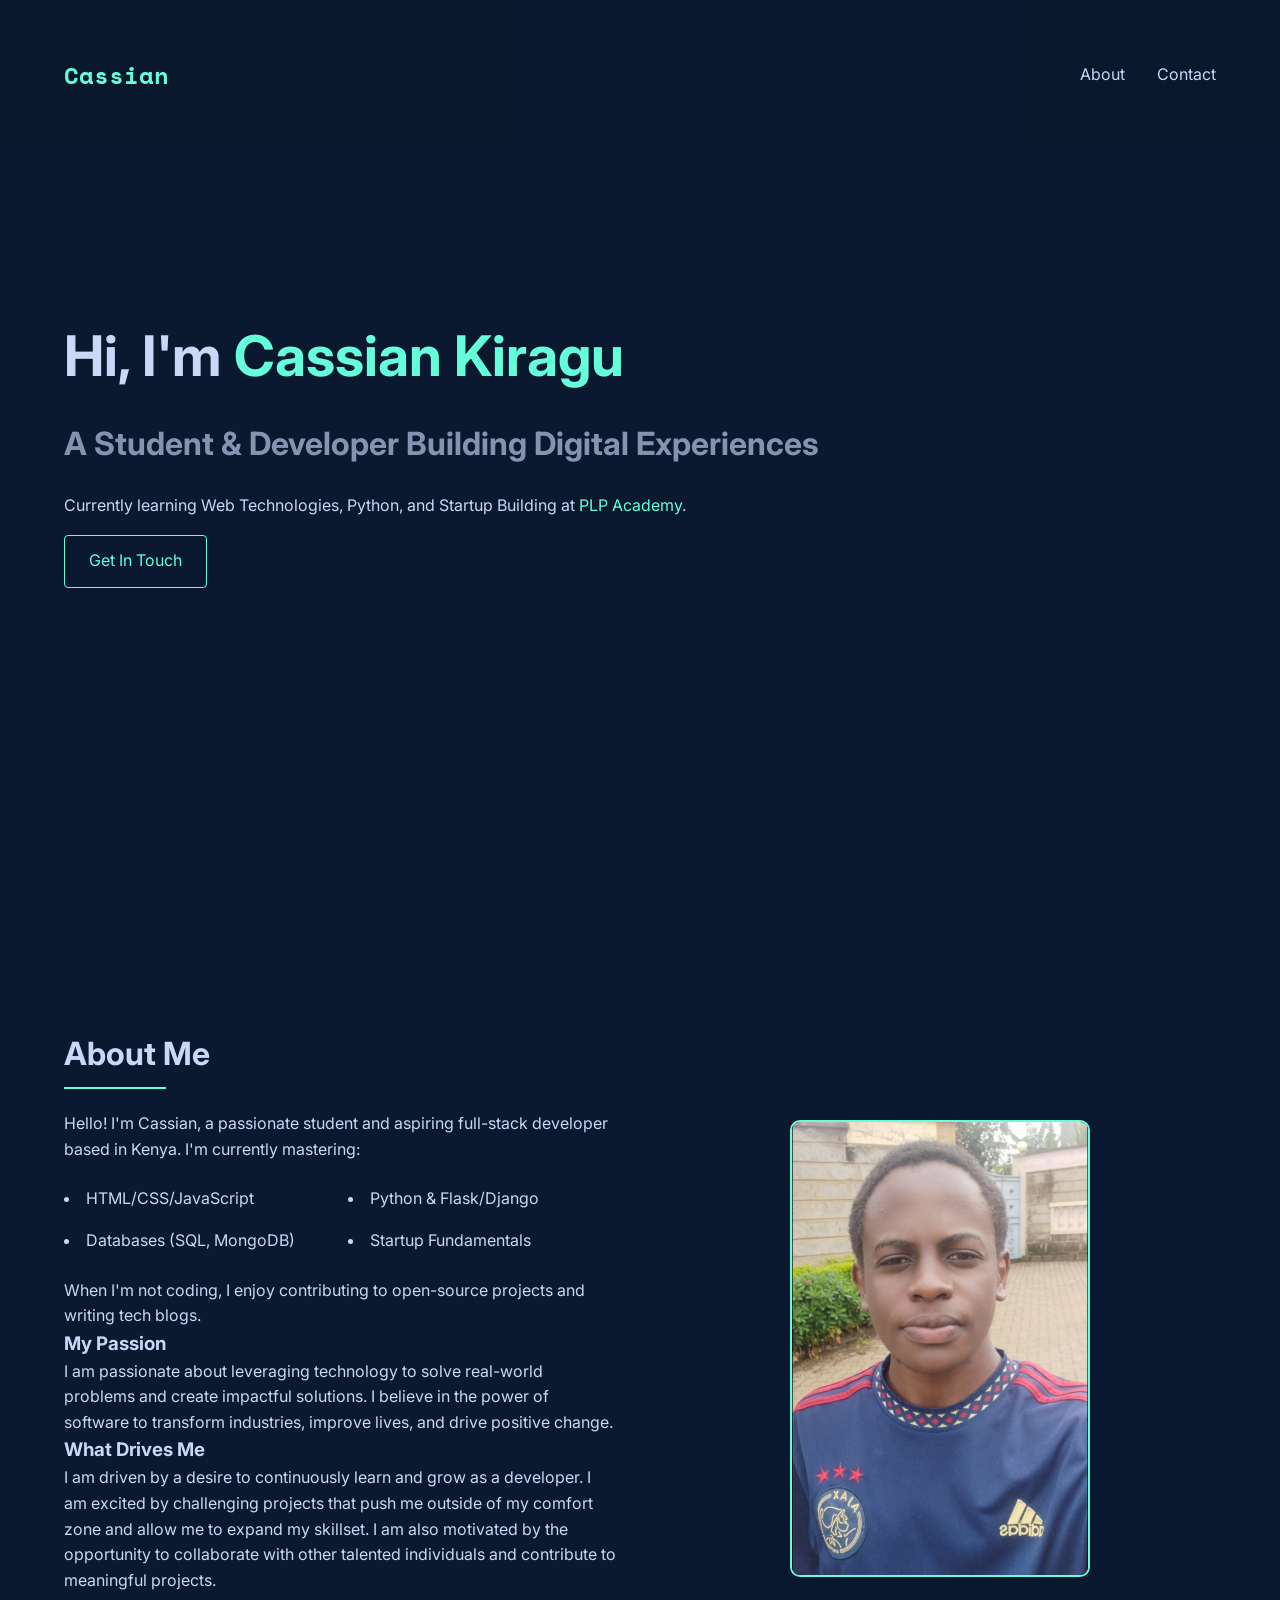
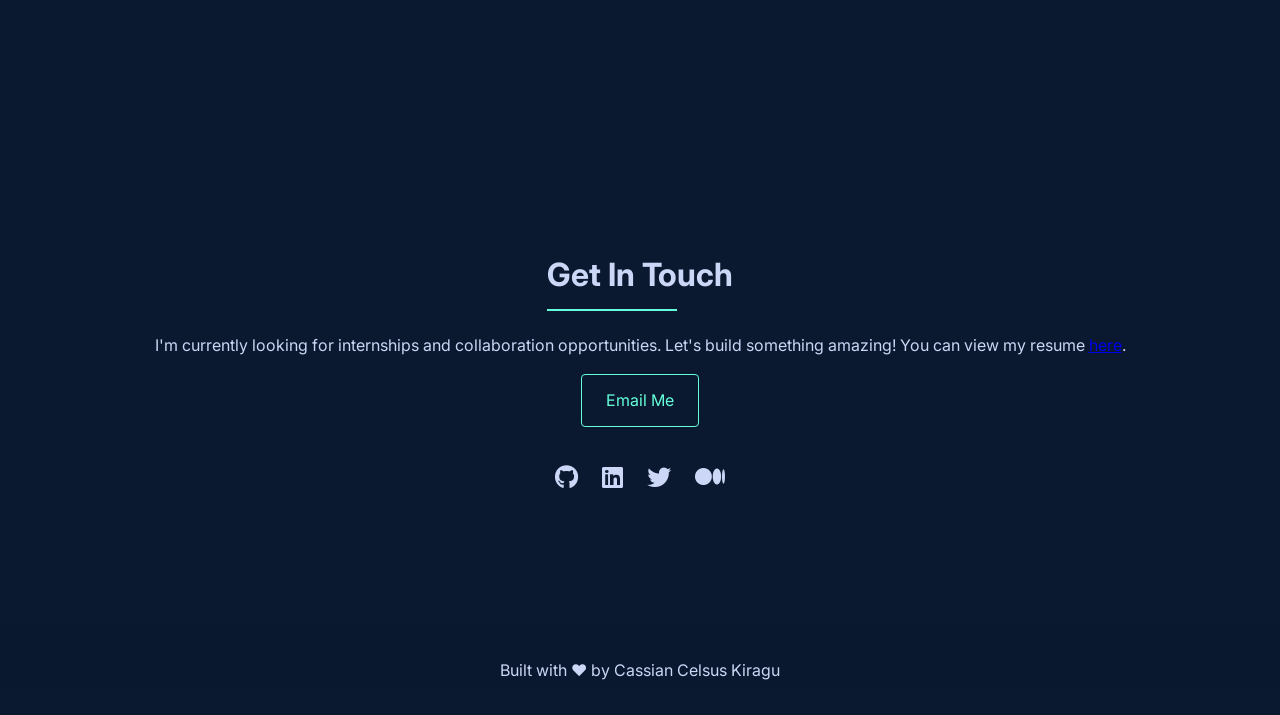
<file: Web Development/index.html>
<!DOCTYPE html>
<html lang="en">
<head>
    <meta charset="UTF-8">
    <meta name="viewport" content="width=device-width, initial-scale=1.0">
    <title>Cassian Celsus Kiragu | Web Developer</title>
    <link rel="stylesheet" href="https://cdnjs.cloudflare.com/ajax/libs/font-awesome/6.4.0/css/all.min.css">
    <link href="https://fonts.googleapis.com/css2?family=Space+Mono:wght@400;700&family=Inter:wght@300;500;700&display=swap" rel="stylesheet">
    <link rel="stylesheet" href="styles.css">
</head>
<body>
    <nav id="navbar">
        <div class="container">
            <a href="#home" class="logo">Cassian</a>
            <ul class="nav-links">
                <li><a href="#about">About</a></li>
                <li><a href="#contact">Contact</a></li>
            </ul>
        </div>
    </nav>

    <section id="home" class="hero">
        <div class="container">
            <h1>Hi, I'm <span class="highlight">Cassian Kiragu</span></h1>
            <h2>A Student & Developer Building Digital Experiences</h2>
            <p>Currently learning Web Technologies, Python, and Startup Building at <span class="highlight">PLP Academy</span>.</p>
            <a href="#contact" class="btn">Get In Touch</a>
        </div>
    </section>

    <section id="about" class="about">
        <div class="container">
            <h2>About Me</h2>
            <div class="about-content">
                <div class="about-text">
                    <p>Hello! I'm Cassian, a passionate student and aspiring full-stack developer based in Kenya. I'm currently mastering:</p>
                    <ul class="skills">
                        <li>HTML/CSS/JavaScript</li>
                        <li>Python & Flask/Django</li>
                        <li>Databases (SQL, MongoDB)</li>
                        <li>Startup Fundamentals</li>
                    </ul>
                    <p>When I'm not coding, I enjoy contributing to open-source projects and writing tech blogs.</p>
                    
                    <h3>My Passion</h3>
                    <p>
                        I am passionate about leveraging technology to solve real-world problems and create impactful solutions.
                        I believe in the power of software to transform industries, improve lives, and drive positive change.
                    </p>
        
                    <h3>What Drives Me</h3>
                    <p>
                         I am driven by a desire to continuously learn and grow as a developer. I am excited by challenging projects that
                         push me outside of my comfort zone and allow me to expand my skillset. I am also motivated by the opportunity to
                         collaborate with other talented individuals and contribute to meaningful projects.
                    </p>
                </div>
                <div class="about-image">
                    <img src="kiragu.JPG" alt="Cassian Kiragu">
                </div>
            </div>
        </div>
    </section>

    <section id="contact" class="contact">
        <div class="container">
            <h2>Get In Touch</h2>
            <p>I'm currently looking for internships and collaboration opportunities. Let's build something amazing!  You can view my resume <a href="https://docs.google.com/document/d/1yob4PTt1Cpsqifiw5PnuSFHoMYLOh6i129GcGAaDdbM/edit?usp=sharing" target="_blank">here</a>.</p>
            <a href="mailto:kiragucassian@gmail.com" class="btn">Email Me</a>
            <div class="social-links">
                <a href="https://github.com/CelsusK" target="_blank"><i class="fab fa-github"></i></a>
                <a href="#" target="_blank"><i class="fab fa-linkedin"></i></a>
                <a href="#" target="_blank"><i class="fab fa-twitter"></i></a>
                <a href="#" target="_blank"><i class="fab fa-medium"></i></a>
            </div>
        </div>
    </section>

    <footer>
        <p>Built with ❤️ by Cassian Celsus Kiragu</p>
    </footer>
</body>
</html>
</file>
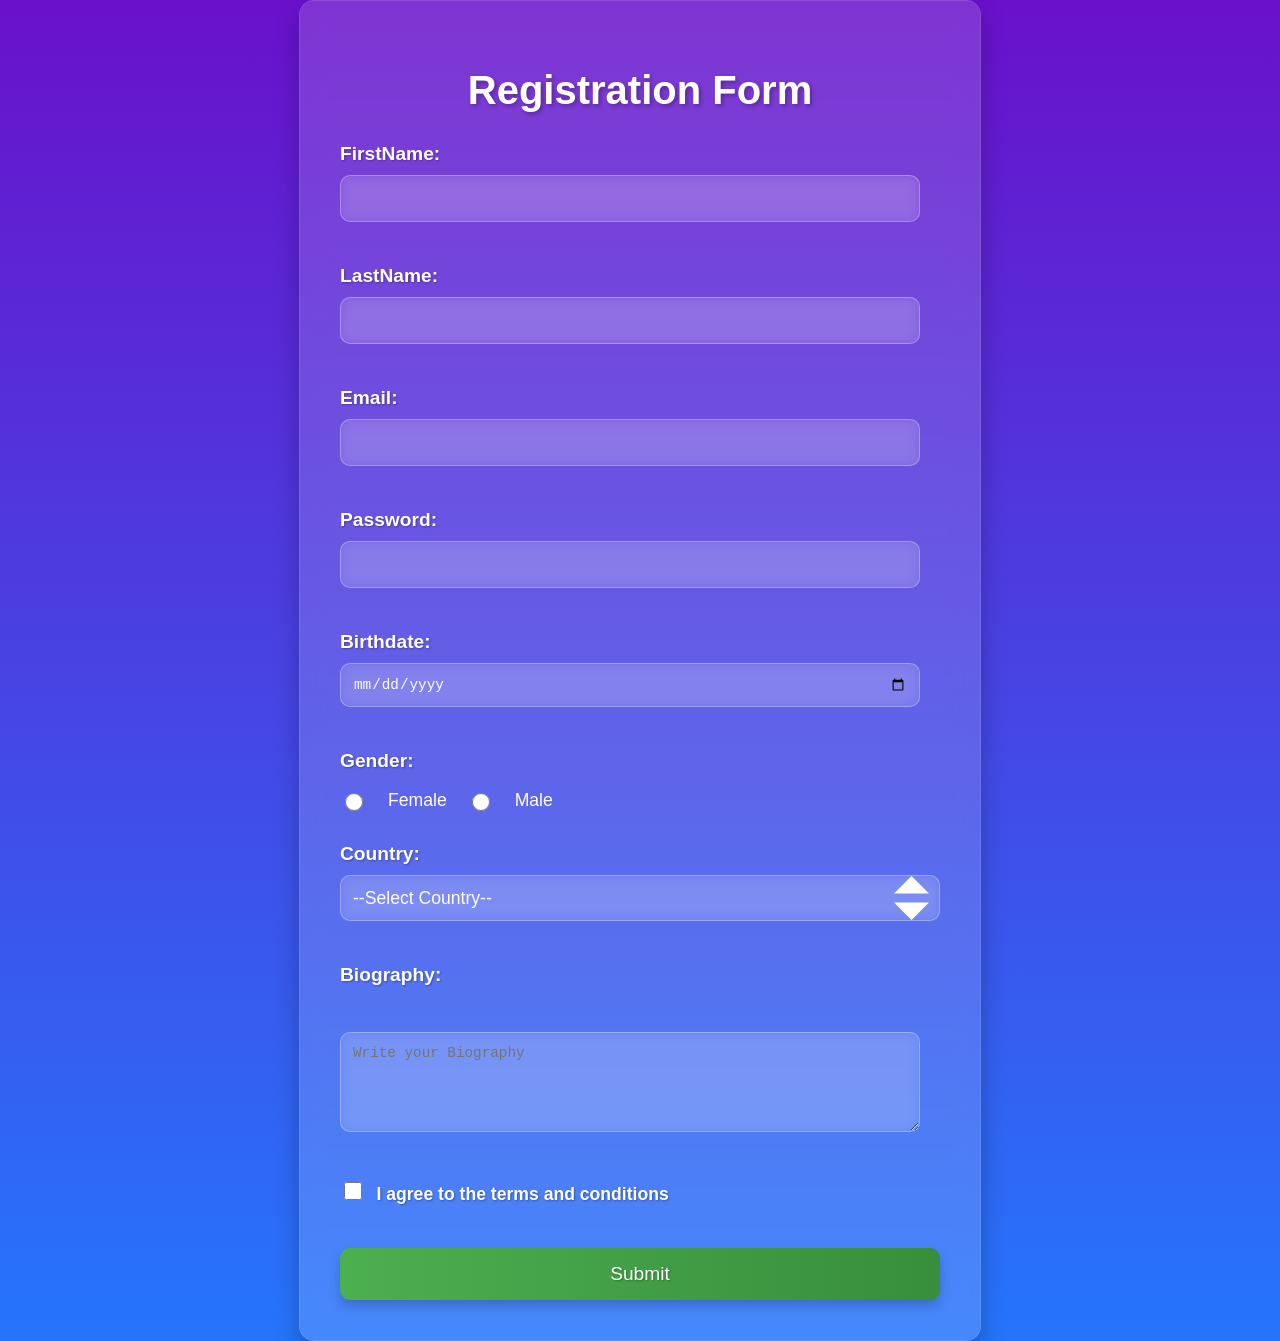
<file: Web Development/wkthree.html>
<!DOCTYPE html>
<html lang="en">
<head>
    <meta charset="UTF-8">
    <meta name="viewport" content="width=device-width, initial-scale=1.0">
    <title>Registration Form</title>
    <link rel="stylesheet" href="wkthree.css">
</head>
<body class="body">
    <div class="container">
        <h1 id="registration-heading" class="heading">Registration Form</h1>
        <form action="" method="post" id="registration-form" class="form">
            <div class="form-group">
                <label for="fname" class="label">FirstName:</label>
                <input type="text" id="fname" name="fname" required class="input-text"><br><br>
            </div>
            <div class="form-group">
                <label for="lname" class="label">LastName:</label>
                <input type="text" id="lname" name="lname" required class="input-text"><br><br>
            </div>
            <div class="form-group">
                <label for="email" class="label">Email:</label>
                <input type="email" id="email" name="email" required class="input-text"><br><br>
            </div>
            <div class="form-group">
                <label for="password" class="label">Password:</label>
                <input type="password" id="password" name="password" min="8" max="20" required class="input-text"><br><br>
            </div>
            <div class="form-group">
                <label for="birthdate" class="label">Birthdate:</label>
                <input type="date" id="birthdate" name="birthdate" required class="input-text"><br><br>
            </div>
            <div class="form-group">
                <label class="label">Gender:</label>
                <div class="radio-group">
                    <input type="radio" id="female" name="gender" value="Female" class="input-radio">
                    <label for="female" class="radio-label">Female</label>
                    <input type="radio" id="male" name="gender" value="Male" class="input-radio">
                    <label for="male" class="radio-label">Male</label><br><br>
                </div>
            </div>
            <div class="form-group">
                <label for="country" class="label">Country:</label>
                <select name="Country" id="Country" class="select">
                    <option value="">--Select Country--</option>
                    <option value=""Uganda">Uganda</option>
                    <option value="Kenya">Kenya</option>
                    <option value="Tanzania">Tanzania</option>
                    <option value="Rwanda">Rwanda</option>
                </select>
                <br><br>
            </div>
            <div class="form-group">
                <label for="Biography" class="label">Biography:</label><br><br>
                <textarea id="description" name="description" placeholder="Write your Biography" class="textarea"></textarea><br><br>
            </div>
            <div class="form-group">
                <input type="checkbox" id="terms" name="terms" required class="input-checkbox">
                <label for="terms" class="label checkbox-label">I agree to the terms and conditions</label><br><br>
            </div>
            <button type="submit" class="submit-button button">Submit</button>
        </form>
    </div>
</body>
</html>
</file>
<file: Web Development/styles.css>
/* Global Styles */
        :root {
            --primary: #64ffda;
            --secondary: #0a192f;
            --light: #ccd6f6;
            --dark: #1e1e1e;
            --gray: #8892b0;
        }

        * {
            margin: 0;
            padding: 0;
            box-sizing: border-box;
            font-family: 'Inter', sans-serif;
        }

        body {
            background-color: var(--secondary);
            color: var(--light);
            line-height: 1.6;
        }

        .highlight {
            color: var(--primary);
        }

        .container {
            width: 90%;
            max-width: 1200px;
            margin: 0 auto;
            padding: 2rem 0;
        }

        .btn {
            display: inline-block;
            background: transparent;
            color: var(--primary);
            padding: 0.8rem 1.5rem;
            border: 1px solid var(--primary);
            border-radius: 4px;
            text-decoration: none;
            margin-top: 1rem;
            transition: all 0.3s ease;
        }

        .btn:hover {
            background: rgba(100, 255, 218, 0.1);
        }

        /* Navbar */
        #navbar {
            position: fixed;
            width: 100%;
            background: rgba(10, 25, 47, 0.9);
            padding: 1.5rem 0;
            z-index: 1000;
        }

        #navbar .container {
            display: flex;
            justify-content: space-between;
            align-items: center;
        }

        .logo {
            font-family: 'Space Mono', monospace;
            font-weight: 700;
            font-size: 1.5rem;
            color: var(--primary);
            text-decoration: none;
        }

        .nav-links {
            display: flex;
            list-style: none;
            gap: 2rem;
        }

        .nav-links a {
            color: var(--light);
            text-decoration: none;
            transition: color 0.3s ease;
        }

        .nav-links a:hover {
            color: var(--primary);
        }

        /* Hero Section */
        .hero {
            height: 100vh;
            display: flex;
            align-items: center;
            text-align: left;
        }

        .hero h1 {
            font-size: 3.5rem;
            margin-bottom: 1rem;
        }

        .hero h2 {
            font-size: 2rem;
            color: var(--gray);
            margin-bottom: 1.5rem;
        }

        /* About Section */
        .about {
            padding: 6rem 0;
        }

        .about h2, .projects h2, .contact h2 {
            font-size: 2rem;
            margin-bottom: 2rem;
            position: relative;
            display: inline-block;
        }

        .about h2::after, .projects h2::after, .contact h2::after {
            content: '';
            position: absolute;
            bottom: -10px;
            left: 0;
            width: 70%;
            height: 2px;
            background: var(--primary);
        }

        .about-content {
            display: flex;
            gap: 3rem;
            align-items: center;
        }

        .about-text {
            flex: 1;
        }

        .skills {
            display: grid;
            grid-template-columns: repeat(2, 1fr);
            gap: 1rem;
            margin: 1.5rem 0;
            list-style-position: inside;
        }

        .about-image {
            flex: 1;
            text-align: center;
        }

        .about-image img {
            width: 300px;
            border-radius: 10px;
            border: 2px solid var(--primary);
        }

        /* Projects Section */
        .projects {
            padding: 6rem 0;
        }

        .project-grid {
            display: grid;
            grid-template-columns: repeat(auto-fill, minmax(300px, 1fr));
            gap: 2rem;
        }

        .project-card {
            background: rgba(30, 30, 30, 0.5);
            border-radius: 10px;
            padding: 1.5rem;
            transition: transform 0.3s ease;
        }

        .project-card:hover {
            transform: translateY(-10px);
        }

        .project-card img {
            width: 100%;
            border-radius: 5px;
            margin-bottom: 1rem;
        }

        .project-links {
            display: flex;
            gap: 1rem;
            margin-top: 1rem;
        }

        .project-links a {
            color: var(--primary);
            text-decoration: none;
            font-size: 0.9rem;
        }

        /* Contact Section */
        .contact {
            padding: 6rem 0;
            text-align: center;
        }

        .social-links {
            display: flex;
            justify-content: center;
            gap: 1.5rem;
            margin-top: 2rem;
        }

        .social-links a {
            color: var(--light);
            font-size: 1.5rem;
            transition: color 0.3s ease;
        }

        .social-links a:hover {
            color: var(--primary);
        }

        /* Footer */
        footer {
            text-align: center;
            padding: 2rem 0;
            background: rgba(10, 25, 47, 0.9);
        }

        /* Responsive Design */
        @media (max-width: 768px) {
            .about-content {
                flex-direction: column;
            }

            .hero h1 {
                font-size: 2.5rem;
            }

            .hero h2 {
                font-size: 1.5rem;
            }
        }
</file>
<file: Web Development/wkthree.css>
body {
  background-image: linear-gradient(to bottom, #6a11cb, #2575fc);
  color: #fff;
  font-family: 'Segoe UI', Tahoma, Geneva, Verdana, sans-serif;
  margin: 0;
  padding: 0;
  display: flex;
  justify-content: center;
  align-items: center;
  min-height: 100vh;
  background-size: cover;
}

.container {
  background-color: rgba(255, 255, 255, 0.15);
  border-radius: 15px;
  padding: 40px;
  box-shadow: 0 12px 24px rgba(0, 0, 0, 0.25);
  width: 80%;
  max-width: 600px;
  backdrop-filter: blur(12px);
  border: 1px solid rgba(255, 255, 255, 0.1);
}

.heading {
  color: #fff;
  text-align: center;
  margin-bottom: 30px;
  text-shadow: 2px 2px 4px rgba(0, 0, 0, 0.3);
  font-size: 2.5em;
}

.form-group {
  margin-bottom: 25px;
}

.label {
  display: block;
  font-weight: bold;
  font-size: 1.2em;
  color: #ffffff;
  margin-bottom: 10px;
  text-shadow: 1px 1px 2px rgba(0, 0, 0, 0.3);
}

.input-text {
  width: calc(100% - 20px);
  padding: 12px;
  border: 1px solid rgba(255, 255, 255, 0.3);
  border-radius: 10px;
  font-size: 1.1em;
  color: #fff;
  background-color: rgba(255, 255, 255, 0.08);
  margin: 0;
  transition: all 0.3s ease;
  box-sizing: border-box;
  backdrop-filter: blur(6px);
}

.input-text:focus {
  outline: none;
  border-color: #4CAF50;
  box-shadow: 0 4px 6px rgba(0, 0, 0, 0.1);
  background-color: rgba(255, 255, 255, 0.15);
}

.textarea {
  resize: vertical;
  height: 100px;
  width: calc(100% - 20px);
  padding: 12px;
  border: 1px solid rgba(255, 255, 255, 0.3);
  border-radius: 10px;
  font-size: 1.1em;
  color: #fff;
  background-color: rgba(255, 255, 255, 0.08);
  margin: 0;
  transition: all 0.3s ease;
  box-sizing: border-box;
  backdrop-filter: blur(6px);
}

.textarea:focus {
  outline: none;
  border-color: #4CAF50;
  box-shadow: 0 4px 6px rgba(0, 0, 0, 0.1);
  background-color: rgba(255, 255, 255, 0.15);
}


.select {
  width: 100%;
  padding: 12px;
  border: 1px solid rgba(255, 255, 255, 0.3);
  border-radius: 10px;
  font-size: 1.1em;
  color: #fff;
  background-color: rgba(255, 255, 255, 0.08);
  margin: 0;
  transition: all 0.3s ease;
  box-sizing: border-box;
  backdrop-filter: blur(6px);
  appearance: none;
  background-image: url("data:image/svg+xml,%3Csvg xmlns='http://www.w3.org/2000/svg' viewBox='0 0 4 5'%3E%3Cpath fill='%23fff' fill-rule='evenodd' d='M2 0L0 2h4zm0 5L0 3h4z'%3E%3C/path%3E%3C/svg%3E");
  background-repeat: no-repeat;
  background-position: right 10px center;
  padding-right: 30px;
}

.select:focus {
  outline: none;
  border-color: #4CAF50;
  box-shadow: 0 4px 6px rgba(0, 0, 0, 0.1);
  background-color: rgba(255, 255, 255, 0.15);
}

.select option {
  background-color: #333;
  color: #fff;
}

.radio-group {
  display: flex;
  flex-direction: row;
  align-items: center;
  gap: 20px;
}

.input-radio {
  margin-right: 5px;
  width: 18px;
  height: 18px;
}

.radio-label {
  margin-right: 0;
  font-size: 1.1em;
  color: #fff;
}

.input-checkbox {
margin-right: 10px;
width: 18px;
height: 18px;
}

.checkbox-label {
  display: inline;
  font-size: 1.1em;
  color: #fff;
}

.submit-button {
  background-image: linear-gradient(to right, #4CAF50, #388E3C);
  color: white;
  padding: 15px 30px;
  border: none;
  border-radius: 10px;
  cursor: pointer;
  font-size: 1.2em;
  transition: all 0.3s ease;
  width: 100%;
  box-shadow: 0 6px 12px rgba(0, 0, 0, 0.2);
  text-shadow: 1px 1px 2px rgba(0, 0, 0, 0.3);
}

.submit-button:hover {
  background-image: linear-gradient(to right, #66BB6A, #43A047);
  box-shadow: 0 8px 16px rgba(0, 0, 0, 0.25);
  transform: translateY(-2px);
}

.submit-button:active {
  background-image: linear-gradient(to right, #4CAF50, #388E3C);
  box-shadow: 0 3px 6px rgba(0, 0, 0, 0.15);
  transform: translateY(0);
}
</file>
